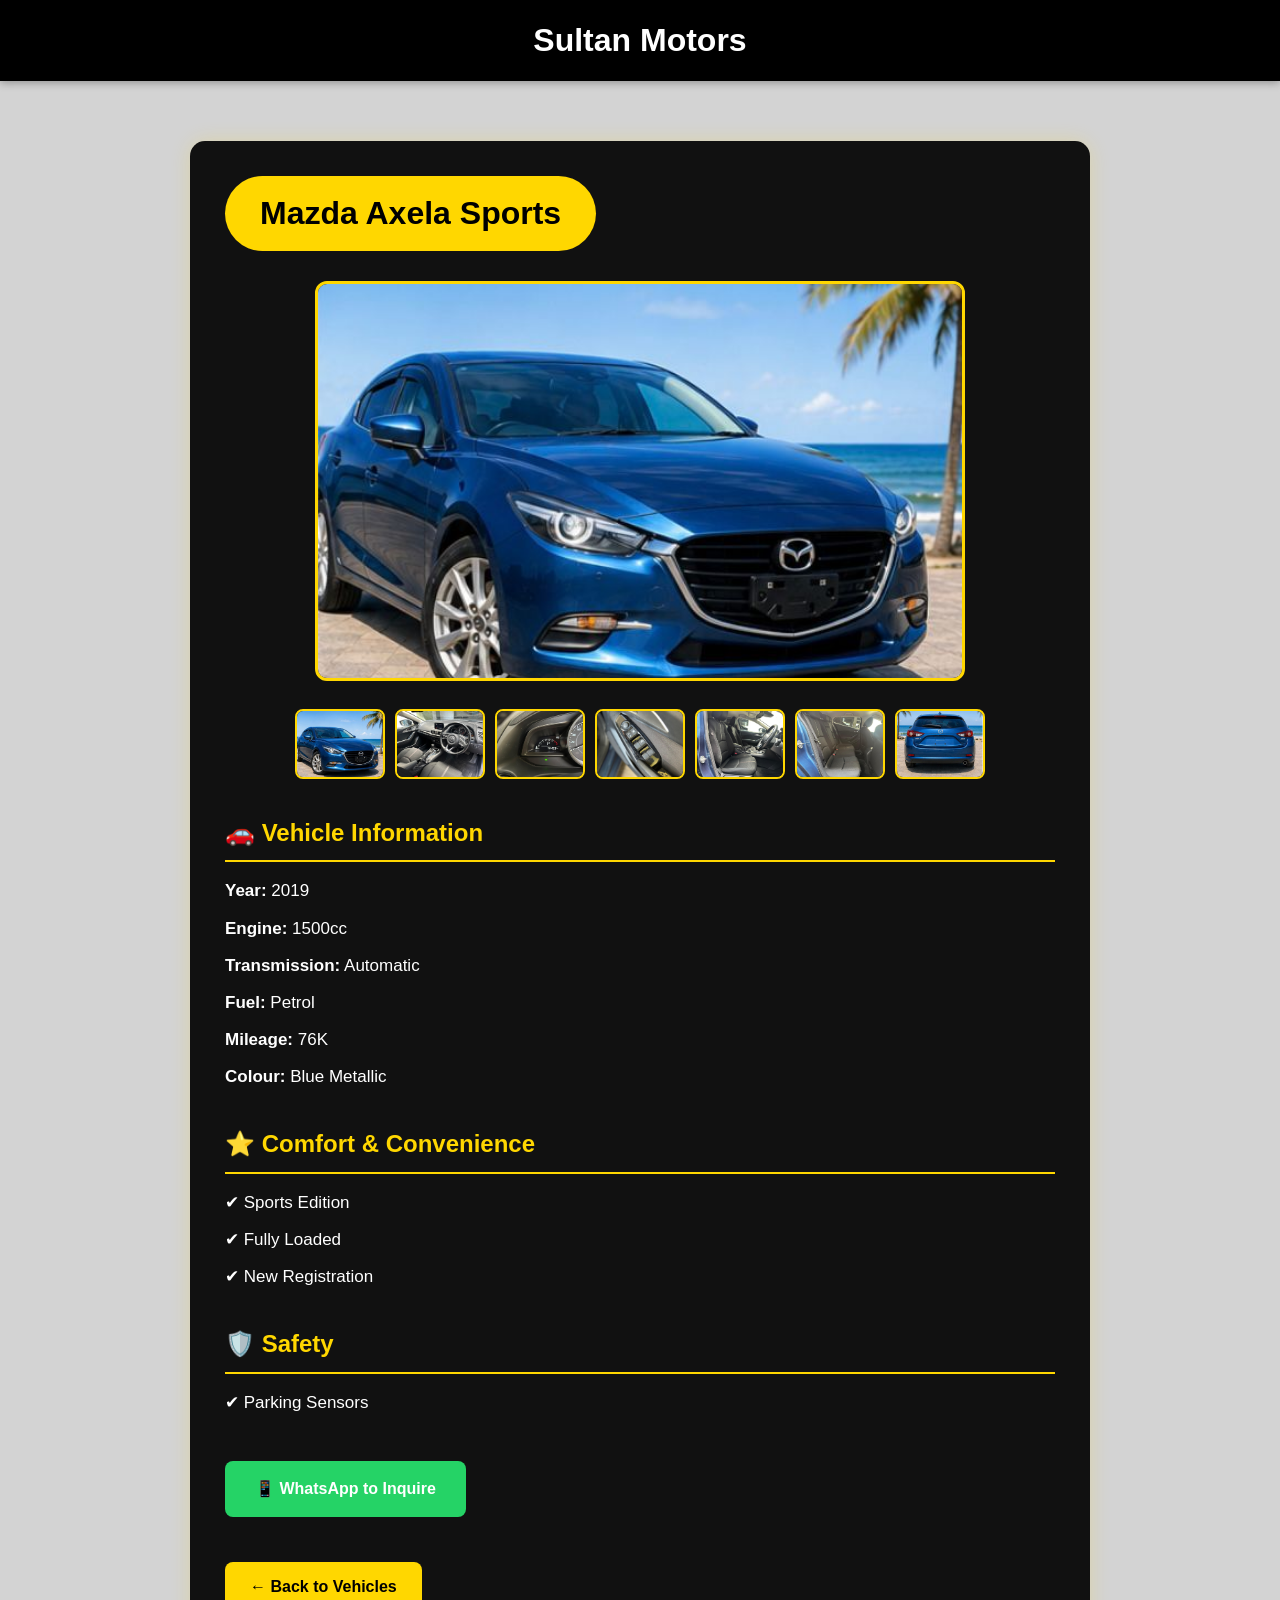
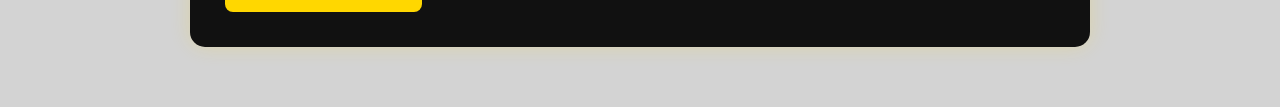
<file: axela.html>
<!DOCTYPE html>
<html lang="en">
<head>
<meta charset="UTF-8">
<meta name="viewport" content="width=device-width, initial-scale=1.0">
<title>Mazda Axela | Sultan Motors</title>
<link rel="stylesheet" href="style.css">
</head>

<body>

<header>
<h1>Sultan Motors</h1>
</header>

<section class="car-details">

<h2>Mazda Axela Sports</h2>

<div class="gallery">

<img
id="mainImage"
src="./mazda axela.jpeg"
class="main-image"
alt="Mazda Axela">

<div class="thumbnail-container">

<img src="./mazda axela.jpeg" class="thumbnail" onclick="changeImage(this.src)">
<img src="./Axela s.wheel.jpeg" class="thumbnail" onclick="changeImage(this.src)">
<img src="./Axela milage.jpeg" class="thumbnail" onclick="changeImage(this.src)">
<img src="./Axela window control.jpeg" class="thumbnail" onclick="changeImage(this.src)">
<img src="./Axela frontseat.jpeg" class="thumbnail" onclick="changeImage(this.src)">
<img src="./Axela backseat.jpeg" class="thumbnail" onclick="changeImage(this.src)">
<img src="./Axela back view.jpeg" class="thumbnail" onclick="changeImage(this.src)">




</div>

</div>
<div class="specs">

<h3>🚗 Vehicle Information</h3>

<p><strong>Year:</strong> 2019</p>
<p><strong>Engine:</strong> 1500cc</p>
<p><strong>Transmission:</strong> Automatic</p>
<p><strong>Fuel:</strong> Petrol</p>
<p><strong>Mileage:</strong> 76K</p>
<p><strong>Colour:</strong> Blue Metallic</p>

<h3>⭐ Comfort & Convenience</h3>

<ul>
<li>✔ Sports Edition</li>
<li>✔ Fully Loaded</li>
<li>✔ New Registration</li>
</ul>

<h3>🛡️ Safety</h3>

<ul>
<li>✔ Parking Sensors</li>
</ul>

</div>

<a href="https://wa.me/254722325118?text=Hello%20Sultan%20Motors,%20I'm%20interested%20in%20the%202019%20Mazda%20Axela." class="whatsapp-btn">
📱 WhatsApp to Inquire
</a>

<br><br>

<a href="index.html" class="back-btn">
← Back to Vehicles
</a>

</section>

<script>
function changeImage(image){
    document.getElementById("mainImage").src = image;
}
</script>

</body>
</html>
</file>
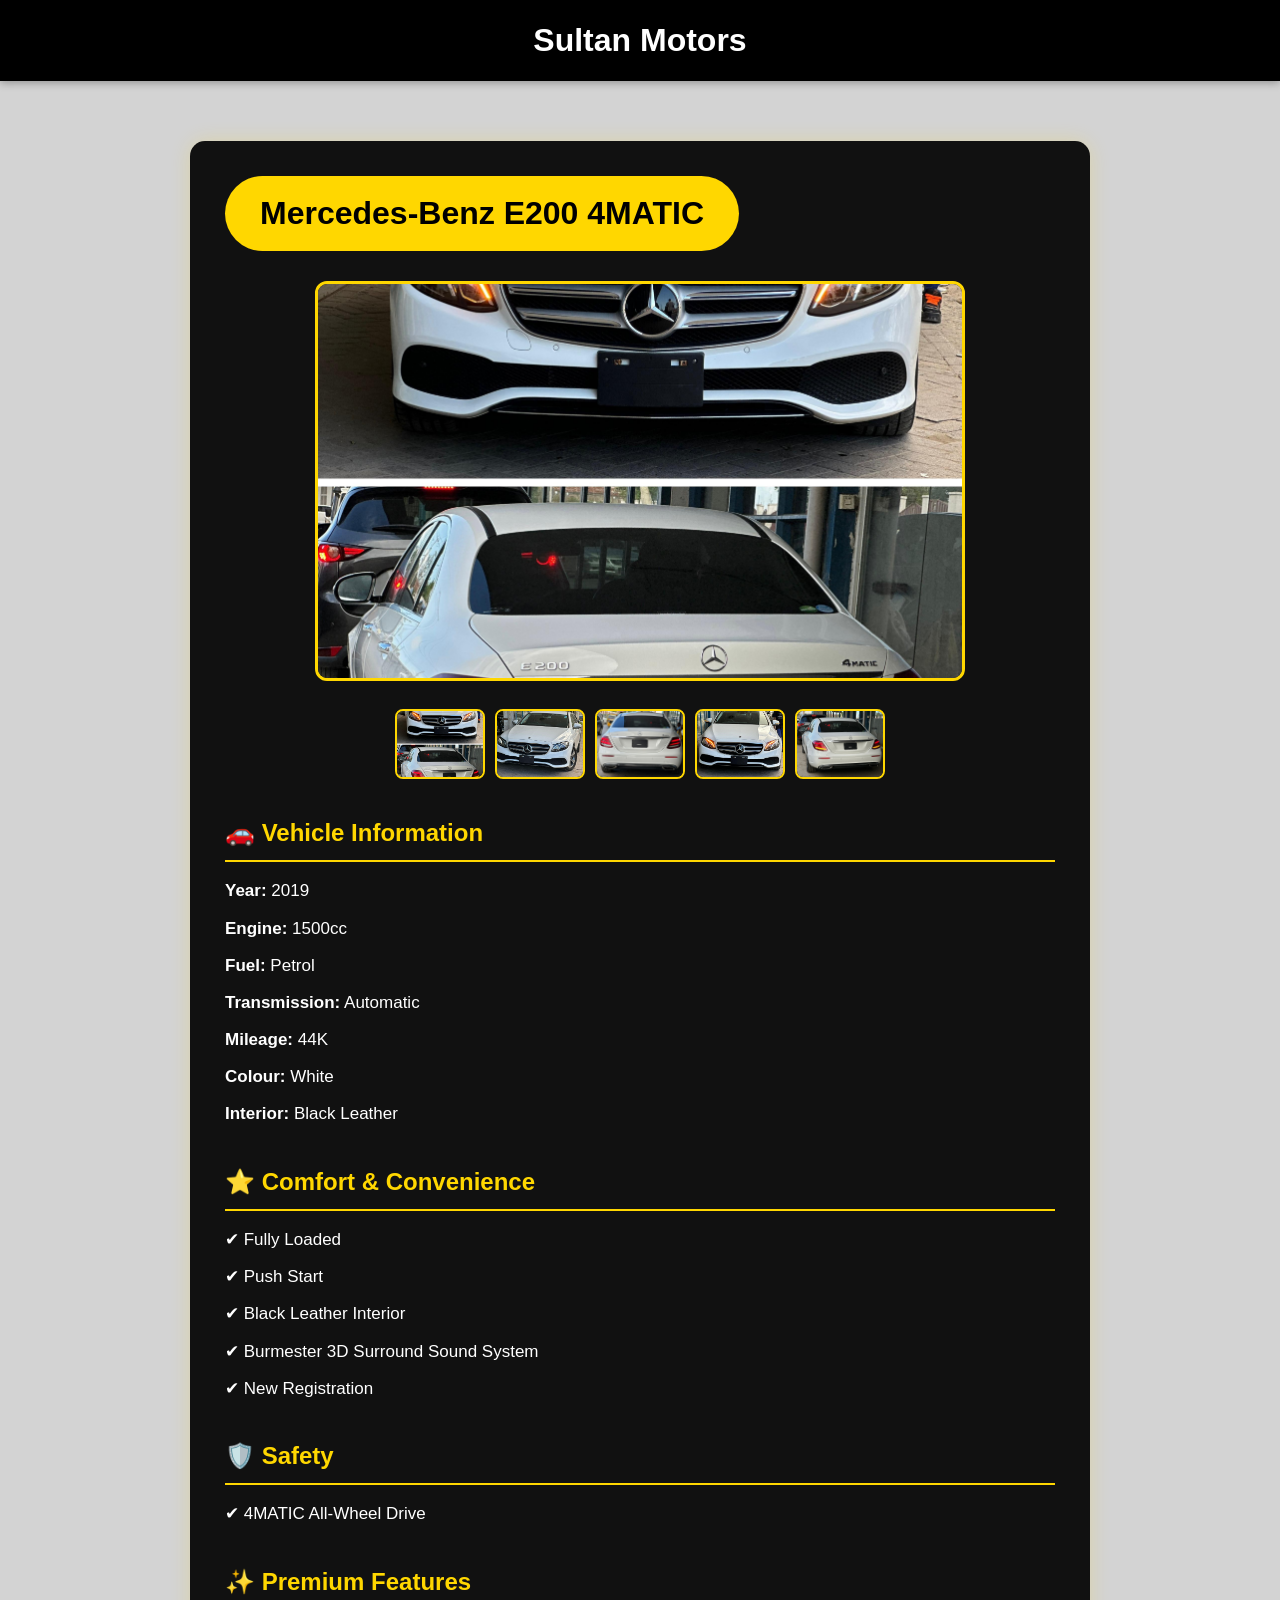
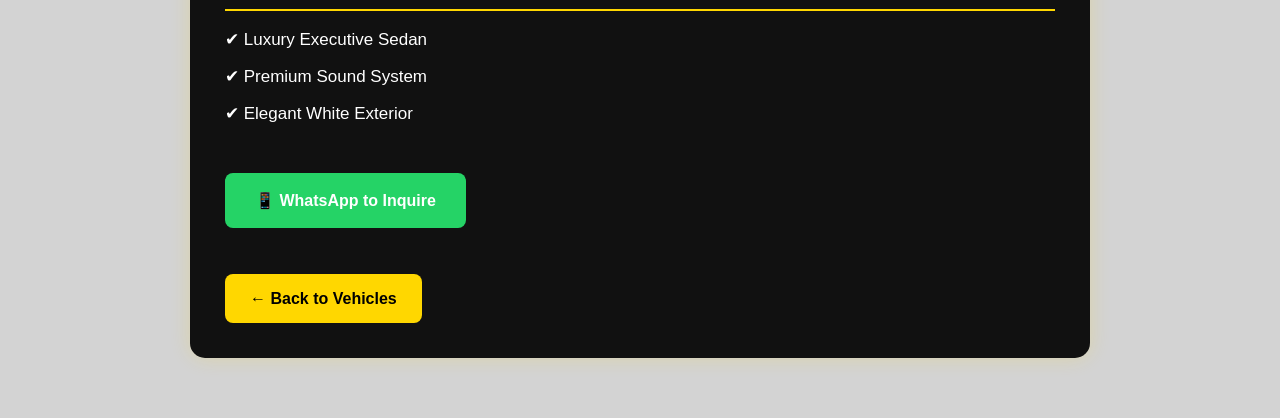
<file: mercedes.html>
<!DOCTYPE html>
<html lang="en">
<head>
    <meta charset="UTF-8">
    <meta name="viewport" content="width=device-width, initial-scale=1.0">
    <title>Mercedes-Benz E200 4MATIC | Sultan Motors</title>

    <link rel="stylesheet" href="style.css">
</head>

<body>

<header>
    <h1>Sultan Motors</h1>
</header>

<section class="car-details">

    <h2>Mercedes-Benz E200 4MATIC</h2>

   <div class="gallery">

<img
id="mainImage"
src="./mercedes benz.jpeg"
class="main-image"
alt="Mercedes-Benz E200">

<div class="thumbnail-container">

<img src="./mercedes benz.jpeg"
class="thumbnail"
onclick="changeImage(this.src)">

<img src="./benz1.jpeg"
class="thumbnail"
onclick="changeImage(this.src)">

<img src="./benz2.jpeg"
class="thumbnail"
onclick="changeImage(this.src)">

<img src="./benz3.jpeg"
class="thumbnail"
onclick="changeImage(this.src)">

<img src="./benz4.jpeg"
class="thumbnail"
onclick="changeImage(this.src)">

</div>

</div>

    <div class="specs">

        <h3>🚗 Vehicle Information</h3>

        <p><strong>Year:</strong> 2019</p>
        <p><strong>Engine:</strong> 1500cc</p>
        <p><strong>Fuel:</strong> Petrol</p>
        <p><strong>Transmission:</strong> Automatic</p>
        <p><strong>Mileage:</strong> 44K</p>
        <p><strong>Colour:</strong> White</p>
        <p><strong>Interior:</strong> Black Leather</p>

        <h3>⭐ Comfort & Convenience</h3>

        <ul>
            <li>✔ Fully Loaded</li>
            <li>✔ Push Start</li>
            <li>✔ Black Leather Interior</li>
            <li>✔ Burmester 3D Surround Sound System</li>
            <li>✔ New Registration</li>
        </ul>

        <h3>🛡️ Safety</h3>

        <ul>
            <li>✔ 4MATIC All-Wheel Drive</li>
        </ul>

        <h3>✨ Premium Features</h3>

        <ul>
            <li>✔ Luxury Executive Sedan</li>
            <li>✔ Premium Sound System</li>
            <li>✔ Elegant White Exterior</li>
        </ul>

    </div>

    <a href="https://wa.me/254722325118?text=Hello%20Sultan%20Motors,%20I'm%20interested%20in%20the%202019%20Mercedes-Benz%20E200%204MATIC."
       class="whatsapp-btn">
       📱 WhatsApp to Inquire
    </a>

    <br><br>

    <a href="index.html" class="back-btn">
        ← Back to Vehicles
    </a>

</section>

<script>
function changeImage(image){
    document.getElementById("mainImage").src = image;
}
</script>

</body>
</html>
</file>
<file: style.css>
*{
    margin: 0;
    padding: 0;
    box-sizing: border-box;}

    body{ 
        font-family: Arial, sans-serif;
        width: 100%;
        overflow-x: hidden;
        background-color: lightgray;
        color: black;
        line-height: 1.6;}

    header{
           background-color: black;
           color: white;
           text-align: center;
           padding:15px 0;
           box-shadow: 0 2px 8px rgba(0,0,0,0.3);
    }

    nav{
        display: flex;
        justify-content: center;
        align-items: center;
        width:100%;
        max-width: 400px;
        margin: auto;
    }
     
    nav ul{
           list-style: none;
           display: flex;
           gap:25px;
    }

    nav ul li a{
                text-decoration: none;
                color: whitesmoke;
                font-weight: 500;
                transition:color 0.3s;
    }

    nav ul li a:hover{color: gold;}

   .hero{
    background:linear-gradient(rgba(13,13,13,0.8),
    rgba(13,13,13,0.8)),
     url(./Prado\ tx.jpg)center/cover no-repeat;
     color: white;
     text-align: center;
     padding: 120px 20px;
  } 

  .hero h2{
           font-size: 2.6rem;
           margin-bottom: 15px;
           text-transform: uppercase;
           color: gold;
           letter-spacing: 1px;
  }

  .hero p{
          font-size: 1.1rem;
          margin-bottom: 25px;
          color: white;
  }

  .hero a{
          text-decoration: none;
          background-color: gold;
          color: black;
          padding: 12px 25px;
          border-radius: 6px;
          font-weight: 600;
          transition: 0.3s;
          box-shadow: 0 3px 6px
          rgba(0,0,0,0.2);
  }

  .hero a:hover{
                background-color: white;
                color: black;
                transform:translateY(-2px);
  }

  #cars {
padding: 60px 20px;
background-color: black;
color: white;
text-align: center;
}

#cars h2 {
font-size: 2.5rem;
color: gold;
margin-bottom: 40px;
text-transform: uppercase;
letter-spacing: 2px;
}

.car-container {
display: flex;
flex-wrap: wrap;
justify-content: center;
gap: 30px;
}

.car-card {
width: 280px;
background: rgb(17,17,17);
border-radius: 12px;
overflow: hidden;
border: 1px solid rgba(255,255,255,0.1);
box-shadow: 0 0 20px rgba(218,165,32,0.3);
transition: 0.3s ease;
}

.car-card:hover {
transform: translateY(-8px);
}

.car-card img {
width: 100%;
height: 180px;
object-fit: cover;
}

.car-card h3 {
color: gold;
margin: 15px 10px 10px;
}

.car-card p {
margin: 6px 10px;
color: whitesmoke;
}

.view-btn {
display: inline-block;
margin: 15px 0 20px;
padding: 10px 20px;
background: gold;
color: black;
text-decoration: none;
border-radius: 6px;
font-weight: bold;
}

.view-btn:hover {
background: white;
}

 
   


  #services{
           padding: 80px 10%;
           background-color: black;
           color: white;
           font-family: sans-serif;

  }

  #services h2{
               text-align: center;
               font-size: 2rem;
               font-weight: 600;
               margin-bottom: 40px;
               color: gold;
               letter-spacing: 1px;
               position: relative;
  }

  #services h2::after{
                       content: "";
                       width: 70px;
                       height: 3px;
                       background: gold;
                       display: block;
                       margin: 10px auto 0;
                       border-radius: 3px;
  }

  .service-container{
                      display: grid;
                      grid-template-columns: 
                      repeat(auto-fit, minmax(260px, 1fr));
                      gap:25px;
  }

  .service{
            background: rbg(15,15,15);
            border:1px solid rgba(255,215,0,0.2);
            padding: 25px 20px;
            border-radius:14px;
            transition: all 0.3s ease;
            box-shadow: 0 6px 16px rgba(0,0,0,0.6);
            text-align: left;
            position: relative;
  }

  .service:hover{
                  transform:translateY(-6px);
                  background: rgb(20,20,20);
                  border-color: gold;
                  box-shadow: 0 10px 28px rgba(255,215,0,0.25);

  }

  .service h3{
               color: gold;
               font-size: 1.2rem;
               margin-bottom: 10px;
               text-transform: uppercase;
               letter-spacing: 0.5px;
  }

  .service p{
              color: lightgray;
              font-size: 0.95rem;
              line-height: 1.6;
  }

  @keyframes fadeInUp {
  from {
    opacity: 0;
    transform: translateY(20px);
  }
  to {
    opacity: 1;
    transform: translateY(0);
  }
}

.service {
  animation: fadeInUp 0.6s ease forwards;
  opacity: 0;
}

.service:nth-child(1) { animation-delay: 0.1s; }
.service:nth-child(2) { animation-delay: 0.2s; }
.service:nth-child(3) { animation-delay: 0.3s; }
.service:nth-child(4) { animation-delay: 0.4s; }
.service:nth-child(5) { animation-delay: 0.5s; }

  #contact{
           background: #0a0a0a;
           color:#fff;
           padding: 80px 20px;
           text-align: center;
  }

  #contact-title{
                 font-size: 2.5rem;
                 color:gold;
                 margin-bottom: 30px;
                 position: relative;
  }

  #contact-title::after{
                        content: '''';
                        width: 80px;
                        height: 3px;
                        background: gold;
                        display: block;
                        margin:10px auto 0;
                        border-radius:2px;
  }

  #contact-form{
                max-width: 500px;
                margin: auto;
                background: #111;
                padding: 30px;
                border-radius: 12px;
                border: 1px solid #222;
                text-align: left;
                box-shadow: 0 0 15px rgba(255,  215,  0, 0.05);
  }

  #contact-form label{
                      display: block;
                      margin-bottom: 5px;
                      color: gold;
                      font-weight: 500;
  }

  #contact-form input,
  #contact-form textarea{
                         width: 100%;
                         max-width: 400px;
                         padding: 12px;
                         margin-bottom: 18px;
                         border-radius: 6px;
                         border: 1px solid #222;
                         background: #1a1a1a;
                         color: #fff;
                         font-size: 1rem;
                         transition: 0.3s ease;
  }

  #contact-form input:focus,
  #contact-form textarea:focus{
                               outline: none;
                               border-color: gold;
                               box-shadow: 0 0 8px rgba(255,215,0,0.2);
  }

  #contact-submit{
                  width: 100%;
                  max-width: 400px;
                  padding: 12px;
                  background: gold;
                  color: black;
                  font-weight: bold;
                  border: none;
                  border-radius: 6px;
                  cursor: pointer;
                  transition: 0.3s ease;
  }

  #contact-submit:hover{
                        background: #4daf37;
                        transform: translateY(-2px);
  }

  #whatspp-text{
                margin-top: 40px;
                color: #ccc;
                font-size: 1rem;

  }
       
   .whatsapp-link{
                  display: inline-flex;
                  align-items: center;
                  gap:10px;
                  margin-top: 10px;
                  padding: 10px 15px;
                  border: 1px solid #25d366;
                  color: #25d366;
                  text-decoration: none;
                  border-radius: 6px;
                  transition: 0.3s ease;
   }
   
   .whatsapp-link:hover{
                        background: #25d366;
                        color: black;
                        transform: translateY(-2px);
   }

   .whatsapp-icon{
                  display: inline-block;
   }

   @media (max-width: 768px) {
  .container {
    flex-direction: column;
  }
}

footer {
    background: #222;
    color: white;
    text-align: center;
    padding: 30px 20px;
    margin-top: 50px;
}

.footer-content h3 {
    margin-bottom: 10px;
}

.social-icons {
    margin: 15px 0;
}

.social-icons a {
    color: white;
    font-size: 30px;
    margin: 0 15px;
    text-decoration: none;
    transition: 0.3s ease;
}

.social-icons a:hover {
    transform: scale(1.2);
}

.footer-content p {
    margin: 8px 0;
}

/* ===========================
   Vehicle Details Pages
=========================== */

.car-details{
    max-width: 900px;
    margin: 60px auto;
    background: #111;
    color: white;
    padding: 35px;
    border-radius: 15px;
    box-shadow: 0 0 20px rgba(255,215,0,0.2);
}

.car-details h2{
    background: gold;
    color: black;
    display: inline-block;
    padding: 12px 35px;
    border-radius: 40px;
    font-size: 2rem;
    margin-bottom: 30px;
}

.details-image{
    width: 100%;
    max-width: 700px;
    display: block;
    margin: 0 auto 30px;
    border-radius: 12px;
    border: 3px solid gold;
}

.specs{
    text-align: left;
}

.specs h3{
    color: gold;
    margin-top: 35px;
    margin-bottom: 15px;
    border-bottom: 2px solid gold;
    padding-bottom: 8px;
    font-size: 1.5rem;
}

.specs p{
    margin: 10px 0;
    font-size: 17px;
}

.specs ul{
    list-style: none;
    padding: 0;
}

.specs li{
    margin: 10px 0;
    font-size: 17px;
}

.whatsapp-btn{
    display: inline-block;
    margin-top: 35px;
    padding: 15px 30px;
    background: #25D366;
    color: white;
    text-decoration: none;
    border-radius: 8px;
    font-weight: bold;
    transition: 0.3s;
}

.whatsapp-btn:hover{
    background: #1ea952;
}

.back-btn{
    display: inline-block;
    margin-top: 20px;
    padding: 12px 25px;
    background: gold;
    color: black;
    text-decoration: none;
    border-radius: 8px;
    font-weight: bold;
    transition: 0.3s;
}

.back-btn:hover{
    background: white;
}

/* Vehicle Gallery */

.gallery{
    text-align: center;
    margin-bottom: 30px;
}

.main-image{
    width: 100%;
    max-width: 650px;
    height: 400px;
    object-fit: cover;
    border-radius: 12px;
    border: 3px solid gold;
    margin-bottom: 20px;
}

.thumbnail-container{
    display: flex;
    justify-content: center;
    flex-wrap: wrap;
    gap: 10px;
}

.thumbnail{
    width: 90px;
    height: 70px;
    object-fit: cover;
    border-radius: 8px;
    border: 2px solid gold;
    cursor: pointer;
    transition: 0.3s ease;
}

.thumbnail:hover{
    transform: scale(1.08);
    border-color: white;
}
</file>
